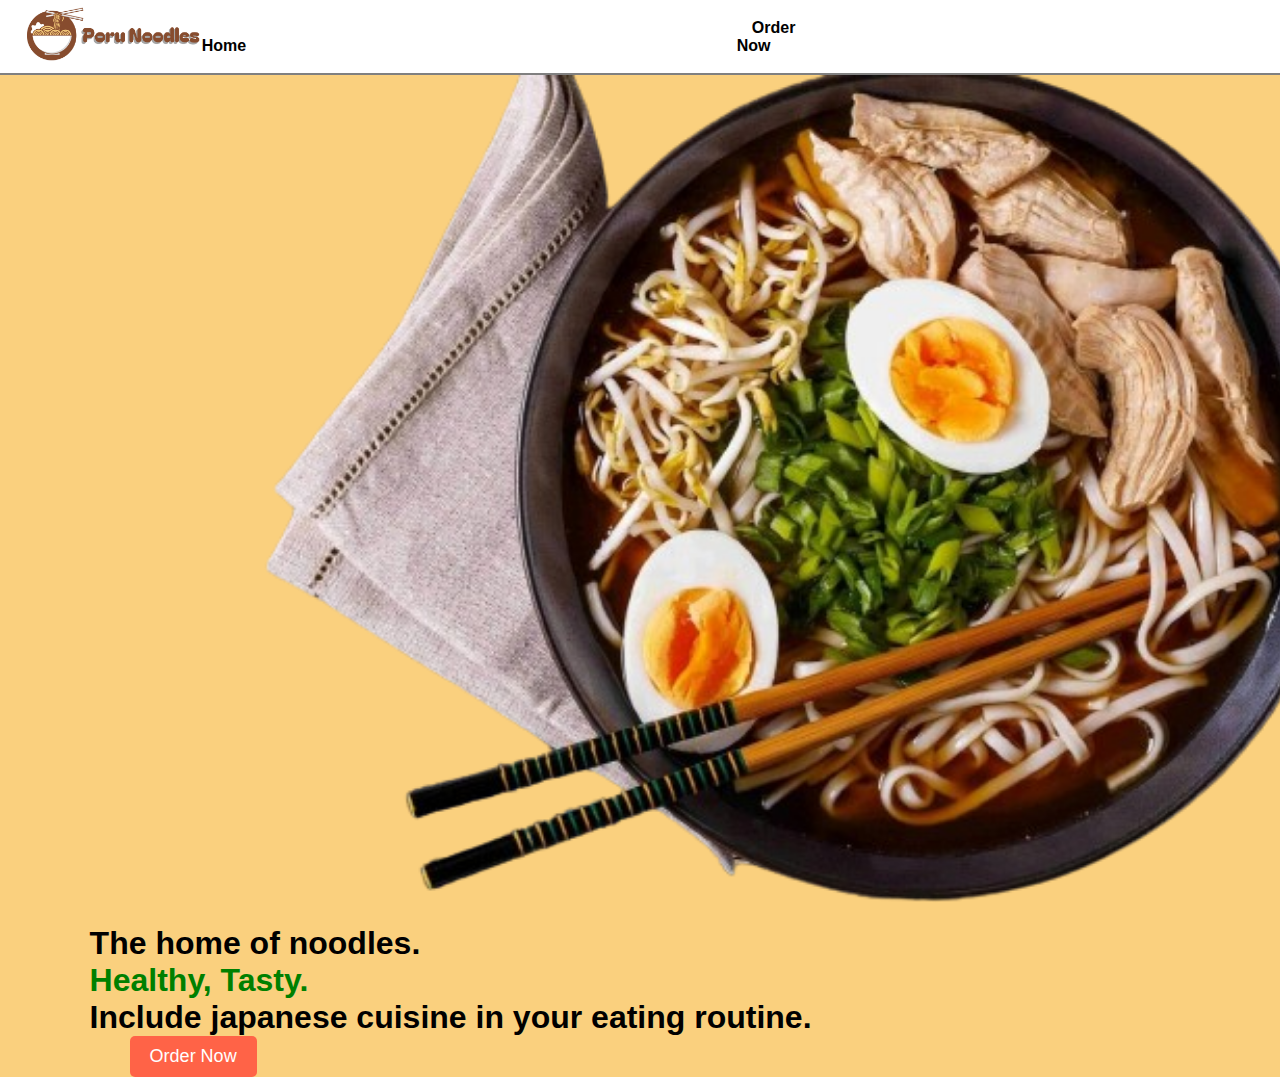
<file: index.html>
<!DOCTYPE html>
<html lang="en">
<head>
    <link rel = "stylesheet" href = "style.css">
    <link rel="shortcut icon" href= "./images/smollogo.png" type = "images/x-icon">
    <link rel="stylesheet" href="https://cdnjs.cloudflare.com/ajax/libs/font-awesome/6.5.2/css/all.min.css" integrity="sha512-SnH5WK+bZxgPHs44uWIX+LLJAJ9/2PkPKZ5QiAj6Ta86w+fsb2TkcmfRyVX3pBnMFcV7oQPJkl9QevSCWr3W6A==" crossorigin="anonymous" referrerpolicy="no-referrer" />
    <meta charset="UTF-8">
    <meta name="viewport" content="width=device-width, initial-scale=1.0">
    <title>PoruNoodles</title>
</head>
<body>
    <header>
    <div class = "header">&nbsp;&nbsp;&nbsp;&nbsp;&nbsp;&nbsp;

        <div class="headerbar">
            <div class="account">
                <ul>
                    <a href = "">                      
                </ul>
            </div>
        </div>

        <div class="logo img">
            <img src = "./images/widelogo.png" alt = "">
        </div>

        <div class = "bar">
            <i class = "fa solid fa-bars"></i>
            <i class = "fa solid fa-xmark" id = "x"></i>
        </div>

    <div class="nav">
        <ul>
            <a href = "index.html">
                <li> &nbsp;&nbsp;&nbsp;&nbsp;&nbsp;&nbsp;&nbsp;&nbsp;&nbsp;&nbsp;&nbsp;&nbsp;&nbsp;&nbsp;&nbsp;&nbsp;&nbsp;&nbsp;&nbsp;&nbsp;&nbsp;&nbsp;&nbsp;&nbsp;&nbsp;&nbsp;&nbsp;&nbsp;&nbsp;&nbsp;&nbsp;&nbsp;&nbsp;&nbsp;&nbsp;&nbsp;&nbsp;&nbsp;&nbsp;&nbsp;&nbsp;&nbsp;&nbsp;&nbsp;&nbsp;&nbsp;&nbsp;&nbsp;&nbsp;&nbsp;&nbsp;&nbsp;&nbsp;&nbsp;&nbsp;&nbsp;&nbsp;&nbsp;&nbsp;&nbsp;&nbsp;&nbsp;&nbsp;&nbsp;&nbsp;&nbsp;&nbsp;&nbsp;&nbsp;&nbsp;&nbsp;&nbsp;&nbsp;&nbsp;&nbsp;&nbsp;&nbsp;&nbsp;&nbsp;&nbsp;&nbsp;&nbsp;&nbsp;&nbsp;&nbsp;&nbsp;&nbsp;&nbsp;&nbsp;&nbsp;&nbsp;&nbsp;&nbsp;&nbsp;&nbsp;&nbsp;&nbsp;&nbsp;&nbsp;&nbsp;&nbsp;&nbsp;&nbsp;&nbsp;&nbsp;&nbsp;&nbsp;&nbsp;&nbsp;&nbsp;&nbsp;&nbsp;&nbsp;&nbsp;&nbsp;&nbsp;&nbsp;
                                   Home</li>
            </a>
            <a href = "order.html">
                <li>Order Now</li>
            </a>
        </ul>
    </div>

    <div class = "account">
        <ul>
            <a href = "#">
                <li>&nbsp;&nbsp;&nbsp;&nbsp;&nbsp;&nbsp;&nbsp;&nbsp;&nbsp;&nbsp;&nbsp;&nbsp;&nbsp;&nbsp;&nbsp;&nbsp;&nbsp;&nbsp;&nbsp;&nbsp;&nbsp;&nbsp;&nbsp;&nbsp;&nbsp;&nbsp;&nbsp;&nbsp;&nbsp;&nbsp;&nbsp;&nbsp;&nbsp;&nbsp;&nbsp;&nbsp;&nbsp;&nbsp;&nbsp;&nbsp;&nbsp;&nbsp;&nbsp;&nbsp;&nbsp;&nbsp;&nbsp;&nbsp;&nbsp;&nbsp;&nbsp;&nbsp;&nbsp;&nbsp;&nbsp;&nbsp;&nbsp;&nbsp;&nbsp;&nbsp;&nbsp;&nbsp;&nbsp;&nbsp;&nbsp;&nbsp;&nbsp;&nbsp;&nbsp;&nbsp;&nbsp;&nbsp;&nbsp;&nbsp;&nbsp;&nbsp;&nbsp;&nbsp;&nbsp;&nbsp;&nbsp;&nbsp;&nbsp;&nbsp;&nbsp;&nbsp;&nbsp;&nbsp;&nbsp;&nbsp;&nbsp;&nbsp;&nbsp;&nbsp;&nbsp;&nbsp;&nbsp;&nbsp;&nbsp;&nbsp;&nbsp;&nbsp;&nbsp;&nbsp;&nbsp;&nbsp;&nbsp;&nbsp;&nbsp;&nbsp;&nbsp;&nbsp;&nbsp;&nbsp;&nbsp;&nbsp;&nbsp;&nbsp;&nbsp;&nbsp;&nbsp;&nbsp;&nbsp;&nbsp;&nbsp;&nbsp;&nbsp;&nbsp;&nbsp;&nbsp;
                    <i class = "fa-solid fa-house-chimney"></i>
                </li>
            </a>
        </ul>
    </div>
    
    </header>

    <div class = "home">
        <div class = "main_slide">
            <div>
                <h1>The home of noodles. <span><br>Healthy, Tasty.</br> </span>              </span>Include japanese cuisine in your eating routine.</h1>
                &nbsp;&nbsp;&nbsp;&nbsp;&nbsp;&nbsp;&nbsp;&nbsp;<a href = "order.html"> <button class = "red_btn">Order Now <i class = "fa-solid fa-arrow-right-long"></i></button></a>
            </div>
            
            <div class = "mainpagebg img">
                <img src = "images/mainpagebg.png" alt = ""> 
            </div>
        </div>
    </div> 

</body>
</html>
</file>
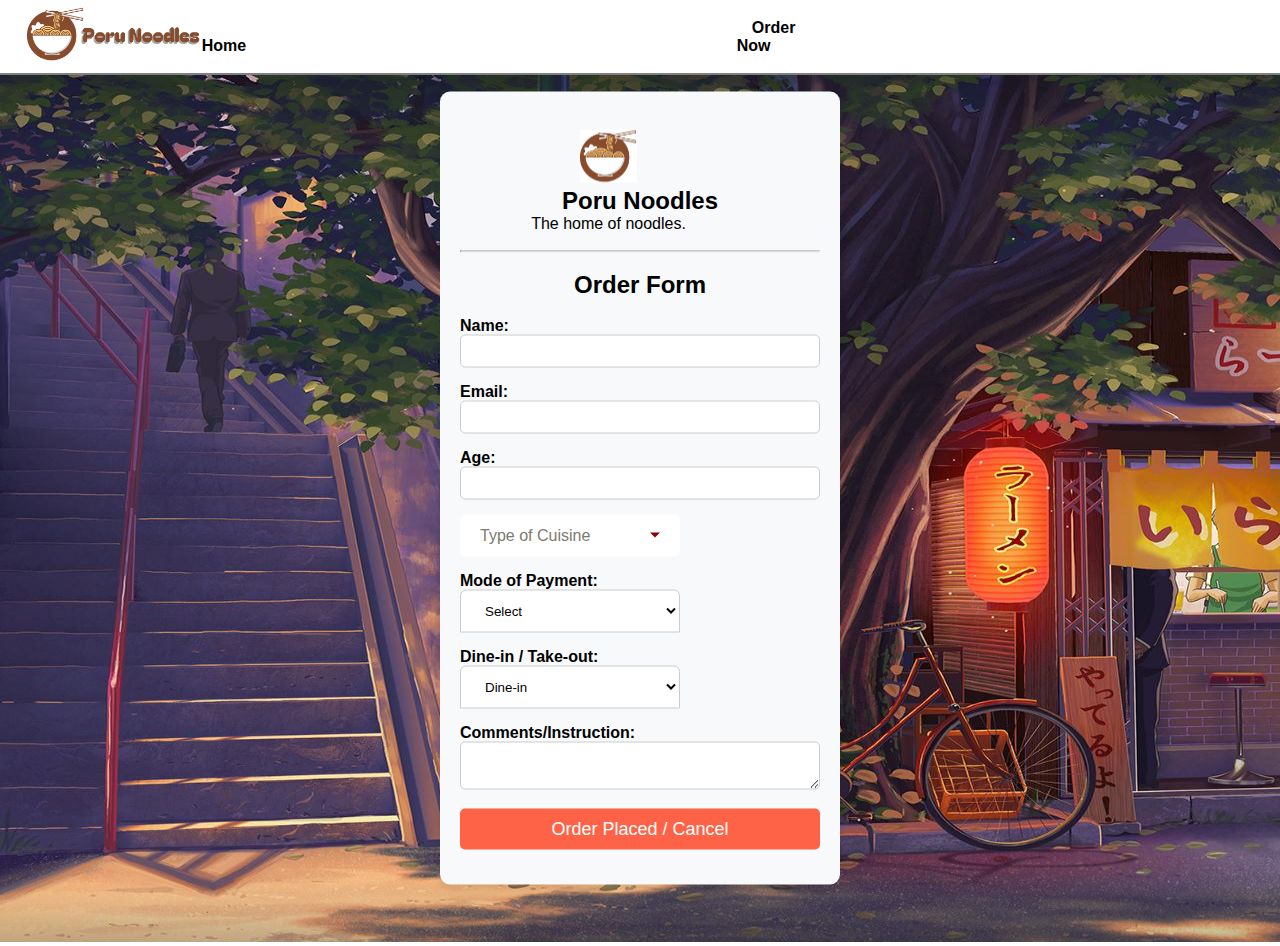
<file: order.html>
<!DOCTYPE html>
<html lang="en">
<head>
    <link rel = "stylesheet" href = "style.css">
    <link rel="shortcut icon" href= "./images/smollogo.png" type = "images/x-icon">
    <link rel="stylesheet" href="https://cdnjs.cloudflare.com/ajax/libs/font-awesome/6.5.2/css/all.min.css" integrity="sha512-SnH5WK+bZxgPHs44uWIX+LLJAJ9/2PkPKZ5QiAj6Ta86w+fsb2TkcmfRyVX3pBnMFcV7oQPJkl9QevSCWr3W6A==" crossorigin="anonymous" referrerpolicy="no-referrer" />
    <meta charset="UTF-8">
    <meta name="viewport" content="width=device-width, initial-scale=1.0">
    <title>PoruNoodles</title>
    
</head>
<body>
    <header>
    <div class = "header">&nbsp;&nbsp;&nbsp;&nbsp;&nbsp;&nbsp;

        <div class="headerbar">
            <div class="account">
                <ul>
                    <a href = "">                      
                </ul>
            </div>
        </div>

        <div class="logo img">
            <img src = "./images/widelogo.png" alt = "">
        </div>

        <div class = "bar">
            <i class = "fa solid fa-bars"></i>
            <i class = "fa solid fa-xmark" id = "x"></i>
        </div>

    <div class="nav">
        <ul>
            <a href = "index.html">
                <li> &nbsp;&nbsp;&nbsp;&nbsp;&nbsp;&nbsp;&nbsp;&nbsp;&nbsp;&nbsp;&nbsp;&nbsp;&nbsp;&nbsp;&nbsp;&nbsp;&nbsp;&nbsp;&nbsp;&nbsp;&nbsp;&nbsp;&nbsp;&nbsp;&nbsp;&nbsp;&nbsp;&nbsp;&nbsp;&nbsp;&nbsp;&nbsp;&nbsp;&nbsp;&nbsp;&nbsp;&nbsp;&nbsp;&nbsp;&nbsp;&nbsp;&nbsp;&nbsp;&nbsp;&nbsp;&nbsp;&nbsp;&nbsp;&nbsp;&nbsp;&nbsp;&nbsp;&nbsp;&nbsp;&nbsp;&nbsp;&nbsp;&nbsp;&nbsp;&nbsp;&nbsp;&nbsp;&nbsp;&nbsp;&nbsp;&nbsp;&nbsp;&nbsp;&nbsp;&nbsp;&nbsp;&nbsp;&nbsp;&nbsp;&nbsp;&nbsp;&nbsp;&nbsp;&nbsp;&nbsp;&nbsp;&nbsp;&nbsp;&nbsp;&nbsp;&nbsp;&nbsp;&nbsp;&nbsp;&nbsp;&nbsp;&nbsp;&nbsp;&nbsp;&nbsp;&nbsp;&nbsp;&nbsp;&nbsp;&nbsp;&nbsp;&nbsp;&nbsp;&nbsp;&nbsp;&nbsp;&nbsp;&nbsp;&nbsp;&nbsp;&nbsp;&nbsp;&nbsp;&nbsp;&nbsp;&nbsp;&nbsp;
                                   Home</li>
            </a>
            <a href = "order.html">
                <li>Order Now</li>
            </a>
        </ul>
    </div>

    <div class = "account">
        <ul>
            <a href = "#">
                <li>&nbsp;&nbsp;&nbsp;&nbsp;&nbsp;&nbsp;&nbsp;&nbsp;&nbsp;&nbsp;&nbsp;&nbsp;&nbsp;&nbsp;&nbsp;&nbsp;&nbsp;&nbsp;&nbsp;&nbsp;&nbsp;&nbsp;&nbsp;&nbsp;&nbsp;&nbsp;&nbsp;&nbsp;&nbsp;&nbsp;&nbsp;&nbsp;&nbsp;&nbsp;&nbsp;&nbsp;&nbsp;&nbsp;&nbsp;&nbsp;&nbsp;&nbsp;&nbsp;&nbsp;&nbsp;&nbsp;&nbsp;&nbsp;&nbsp;&nbsp;&nbsp;&nbsp;&nbsp;&nbsp;&nbsp;&nbsp;&nbsp;&nbsp;&nbsp;&nbsp;&nbsp;&nbsp;&nbsp;&nbsp;&nbsp;&nbsp;&nbsp;&nbsp;&nbsp;&nbsp;&nbsp;&nbsp;&nbsp;&nbsp;&nbsp;&nbsp;&nbsp;&nbsp;&nbsp;&nbsp;&nbsp;&nbsp;&nbsp;&nbsp;&nbsp;&nbsp;&nbsp;&nbsp;&nbsp;&nbsp;&nbsp;&nbsp;&nbsp;&nbsp;&nbsp;&nbsp;&nbsp;&nbsp;&nbsp;&nbsp;&nbsp;&nbsp;&nbsp;&nbsp;&nbsp;&nbsp;&nbsp;&nbsp;&nbsp;&nbsp;&nbsp;&nbsp;&nbsp;&nbsp;&nbsp;&nbsp;&nbsp;&nbsp;&nbsp;&nbsp;&nbsp;&nbsp;&nbsp;&nbsp;&nbsp;&nbsp;&nbsp;&nbsp;&nbsp;&nbsp;
                    <i class = "fa-solid fa-house-chimney"></i>
                </li>
            </a>    
        </ul>
    </div>
    
    </header>

    <div class="container">
        <div class="order-form">
            <br>

            <div class="logoorder">
                &nbsp;&nbsp;&nbsp;&nbsp;&nbsp;&nbsp;&nbsp;&nbsp;&nbsp;&nbsp;&nbsp;&nbsp;&nbsp;&nbsp;&nbsp;&nbsp;&nbsp;&nbsp;&nbsp;&nbsp;&nbsp;&nbsp;&nbsp;&nbsp;&nbsp;&nbsp;&nbsp;<img src="./images/smowllogo.png" alt="Logo">
            </div>
            <h2>Poru Noodles</h2>
            <p>&nbsp;&nbsp;&nbsp;&nbsp;&nbsp;&nbsp;&nbsp;&nbsp;&nbsp;&nbsp;&nbsp;&nbsp;&nbsp;&nbsp;&nbsp;&nbsp;The home of noodles.</p>
            <br>
            <hr>
            <br>

          <h2>Order Form</h2>
          <br>

          <div class="input-container">
            <label for="name">Name:</label>
            <input type="text" id="name" name="name">
          </div>

          <div class="input-container">
            <label for="email">Email:</label>
            <input type="email" id="email" name="email">
          </div>

          <div class="input-container">
            <label for="age">Age:</label>
            <input type="number" id="age" name="age">
          </div>
          
          <div class="input-container">
            <div id="dropdown">
                <button class="dropdown-toggle">
                    <span>Type of Cuisine</span>
                    <i class="fa-solid fa-caret-down"></i>
                </button>

                <ul class="menu">
                    <li class="menu-item"><a href="#">Italian</a></li>
                    <li class="menu-item"><a href="#">Chinese</a></li>
                    <li class="menu-item dropdown">
                        <a href="#" class="submenu-toggle">
                            <span>Healthy Options</span>
                            <i class="fa-solid fa-caret-right"></i>
                        </a>
                        <ul class="submenu">
                            <li class="submenu-item"><a href="#">Vegetarian</a></li>
                            <li class="submenu-item"><a href="#">Vegan</a></li>
                            <li class="submenu-item"><a href="#">Gluten-Free</a></li>
                        </ul>
                    </li>

                    <li class="menu-item"><a href="#">Mexican</a></li>
                    <li class="menu-item dropdown">
                        <a href="#" class="submenu-toggle">
                            <span>Specials</span>
                            <i class="fa-solid fa-caret-right"></i>
                        </a>
                        <ul class="submenu">
                            <li class="submenu-item"><a href="#">Canabis Infused</a></li>
                            <li class="submenu-item"><a href="#">Exotic Meats</a></li>
                            <li class="submenu-item"><a href="#">HUMAN</a></li>
                        </ul>
                    </li>
                </ul>
            </div>
          </div>

          <div class="input-container">
            <label for="payment">Mode of Payment:</label>
            <select id="payment" name="payment">
                <option value="Select">Select</option>
                <option value="cash">Cash</option>
                <option value="ewallet">E-Wallet</option>
                <option value="creditcard">Credit Card</option>
                <option value="debitcard">Debit Card</option>
            </select>
        </div>

          <div class="input-container">
            <label for="dine-takeout">Dine-in / Take-out:</label>
            <select id="dine-takeout" name="dine-takeout">
              <option value="dine-in">Dine-in</option>
              <option value="take-out">Take-out</option>
            </select>
          </div>

          <div class="input-container">
            <label for="comments">Comments/Instruction:</label>
            <textarea id="comments" name="comments"></textarea>
          </div>

          <div class="input-container">
            <button class="order-now-btn">Order Placed / Cancel</button>
          </div>

    </div>

        <script src="script.js"></script>

    <div class = "ordernow img">
        <img src = "images/ordernowbg.jpg" alt = ""> 
    </div>

</body>
</html>
</file>
<file: style.css>
* {
    margin: 0;
    padding: 0;
    box-sizing: border-box;
    list-style-type: none;
    text-decoration: none;
    color: black;
    font-family: Verdana, Geneva, Tahoma, sans-serif;
}

.logo img{
    width: 175px;
}

.logoorder {
    align-items: center;
}

.bar {
    display: none;
}

.header {
    display: flex;
    align-items: center;
    height: 75px;
    border-bottom: 2px solid grey;
    box-shadow: 0 2px 20px grey;
}

.header ul {
    display: flex;
    align-items: center;
}

.header ul li:hover {
    color: red;
}

.nav ul li {
    padding: 0 15px;
    font-size: 14;
    font-weight: bold;
}

.home {
    padding: 0 7vw;
    background-color: #FAD07E;
}

.main_slide {
    display: flex;
    align-items: center;
    flex-wrap: wrap-reverse;
}

.main_slide div:nth-child(2) {
    flex: 1;
    display: flex;
    justify-content: center;
    padding-top: 0px;
}

.main_slide div:nth-child(1) {
    padding-top: 20px;
    flex: 1;
    font-size: 30;
}

.main_slide div:nth-child(1) span{
    color: green;
    text-decoration: underline;
    text-underline-offset: 10px;
    text-decoration-color: #FAD07E;

}
.mainpagebg img{
    width: 1300px;
    align-items: right;
}

.red_btn {
    display: inline-block;
    padding: 10px 20px;
    background-color: #FF6347;
    color: #FFFFFF;
    font-size: 18px;
    text-decoration: none;
    border-radius: 5px;
    border: none;
    cursor: pointer;
    transition: background-color 0.3s ease;
  }
  
.red_btn:hover {
    background-color: #FF4500;
}

.ordernow img {
    width: 1920px;
    height: 867px;
}

.container {
    display: flex;
    justify-content: center;
    align-items: center;
    position: absolute;
    top: 75px; 
    left: 0;
    right: 0;
    bottom: 0;
}

.order-form {
    background-color: #f8f9fa;
    padding: 20px;
    border-radius: 10px;
    box-shadow: 0 4px 6px rgba(0, 0, 0, 0.1);
    width: 400px;
    position: absolute;
    top: 50%;
    left: 50%;
    transform: translate(-50%, -50%);
    z-index: 1; 
}

.order-form h2 {
    text-align: center;
}

.input-container {
    margin-bottom: 15px;
}

.input-container label {
    display: block;
    font-weight: bold;
}

.input-container input,
.input-container textarea,
.input-container select {
    width: 100%;
    padding: 8px;
    border: 1px solid #ccc;
    border-radius: 5px;
}

.order-now-btn {
    display: block;
    width: 100%;
    padding: 10px 20px;
    background-color: #FF6347;
    color: #FFFFFF;
    font-size: 18px;
    text-align: center;
    text-decoration: none;
    border: none;
    border-radius: 5px;
    cursor: pointer;
    transition: background-color 0.3s ease;
}

.order-now-btn:hover {
    background-color: #FF4500;
}

.ordernow {
    position: absolute;
    top: 0;
    left: 0;
    width: 100%;
    height: 100%;
    z-index: 0;
}

button,
li,
a {
    all: unset;
    box-sizing: border-box;
}

#dropdown,
.input-container select {
    --border-radius: 6px;
    --shadow-color: 60deg 13% 61%;
    max-width: 220px;
    width: 100%;
    background-color: #fff;
    border-radius: var(--border-radius);
    position: relative;
}

.dropdown-toggle,
.menu-item,
.submenu-item,
.input-container select {
    width: 100%;
    padding: 12px 20px;
    cursor: pointer;
}

:is(.menu-item, .submenu-item, .input-container select):first-child {
    border-top-right-radius: inherit;
    border-top-left-radius: inherit;
}

:is(.menu-item, .submenu-item, .input-container select):last-child {
    border-bottom-right-radius: inherit;
    border-bottom-left-radius: inherit;
}

:is(.menu-item, .submenu-item, .input-container select):hover {
    background-color: #faf6ea;
}

.dropdown-toggle,
.submenu-toggle {
    display: flex;
    justify-content: space-between;
    align-items: center;
}

.dropdown-toggle > span {
    color: #7b7b6e;
}

i {
    color: #db8400;
    transition: transform 0.25s ease;
}

.dropdown-toggle.open > i {
    transform: rotate(180deg);
}

.dropdown,
.input-container select {
    position: relative;
}

.menu,
.submenu {
    display: flex;
    flex-direction: column;
    background-color: #fff;
    border-radius: var(--border-radius);
    position: absolute;
    left: 0;
    opacity: 0;
    visibility: hidden;
    transition: all 0.3s ease;
}

.menu {
    width: 100%;
    transform: translateY(-12px);
    z-index: 1000;

}

.menu.open {
    visibility: visible;
    opacity: 1;
    transform: translateY(12px);
}

.submenu {
    width: max-content;
    visibility: hidden;
    opacity: 0;
    position: absolute;
    top: 0;
    left: 100%;
    transform: translate(-12px, 0);
}

.menu-item:hover > .submenu-toggle + .submenu {
    visibility: visible;
    opacity: 1;
    transform: translate(8px, 0);
}

.dropdown-toggle::after,
.input-container select::after {
    content: "";
    display: inline-block;
    width: 0;
    height: 0;
    border-style: solid;
    border-width: 5px 5px 0 5px;
    border-color: darkred transparent transparent transparent;
    margin-left: 5px;
    vertical-align: middle;
}

.menu-item.dropdown > a.submenu-toggle::after,
.input-container select.submenu-toggle::after {
    content: "";
    display: inline-block;
    width: 0;
    height: 0;
    border-style: solid;
    border-width:5px 0 5px 5px;
    border-color: transparent transparent transparent darkred;
    margin-left: 5px;
    vertical-align: middle;
}

.submenu-item.dropdown > a.submenu-toggle::after {
    content: "";
    display: inline-block;
    width: 0;
    height: 0;
    border-style: solid;
    border-width: 5px 0 5px 5px;
    border-color: transparent transparent transparent darkred;
    margin-left: 5px;
    vertical-align: middle;
}
</file>
